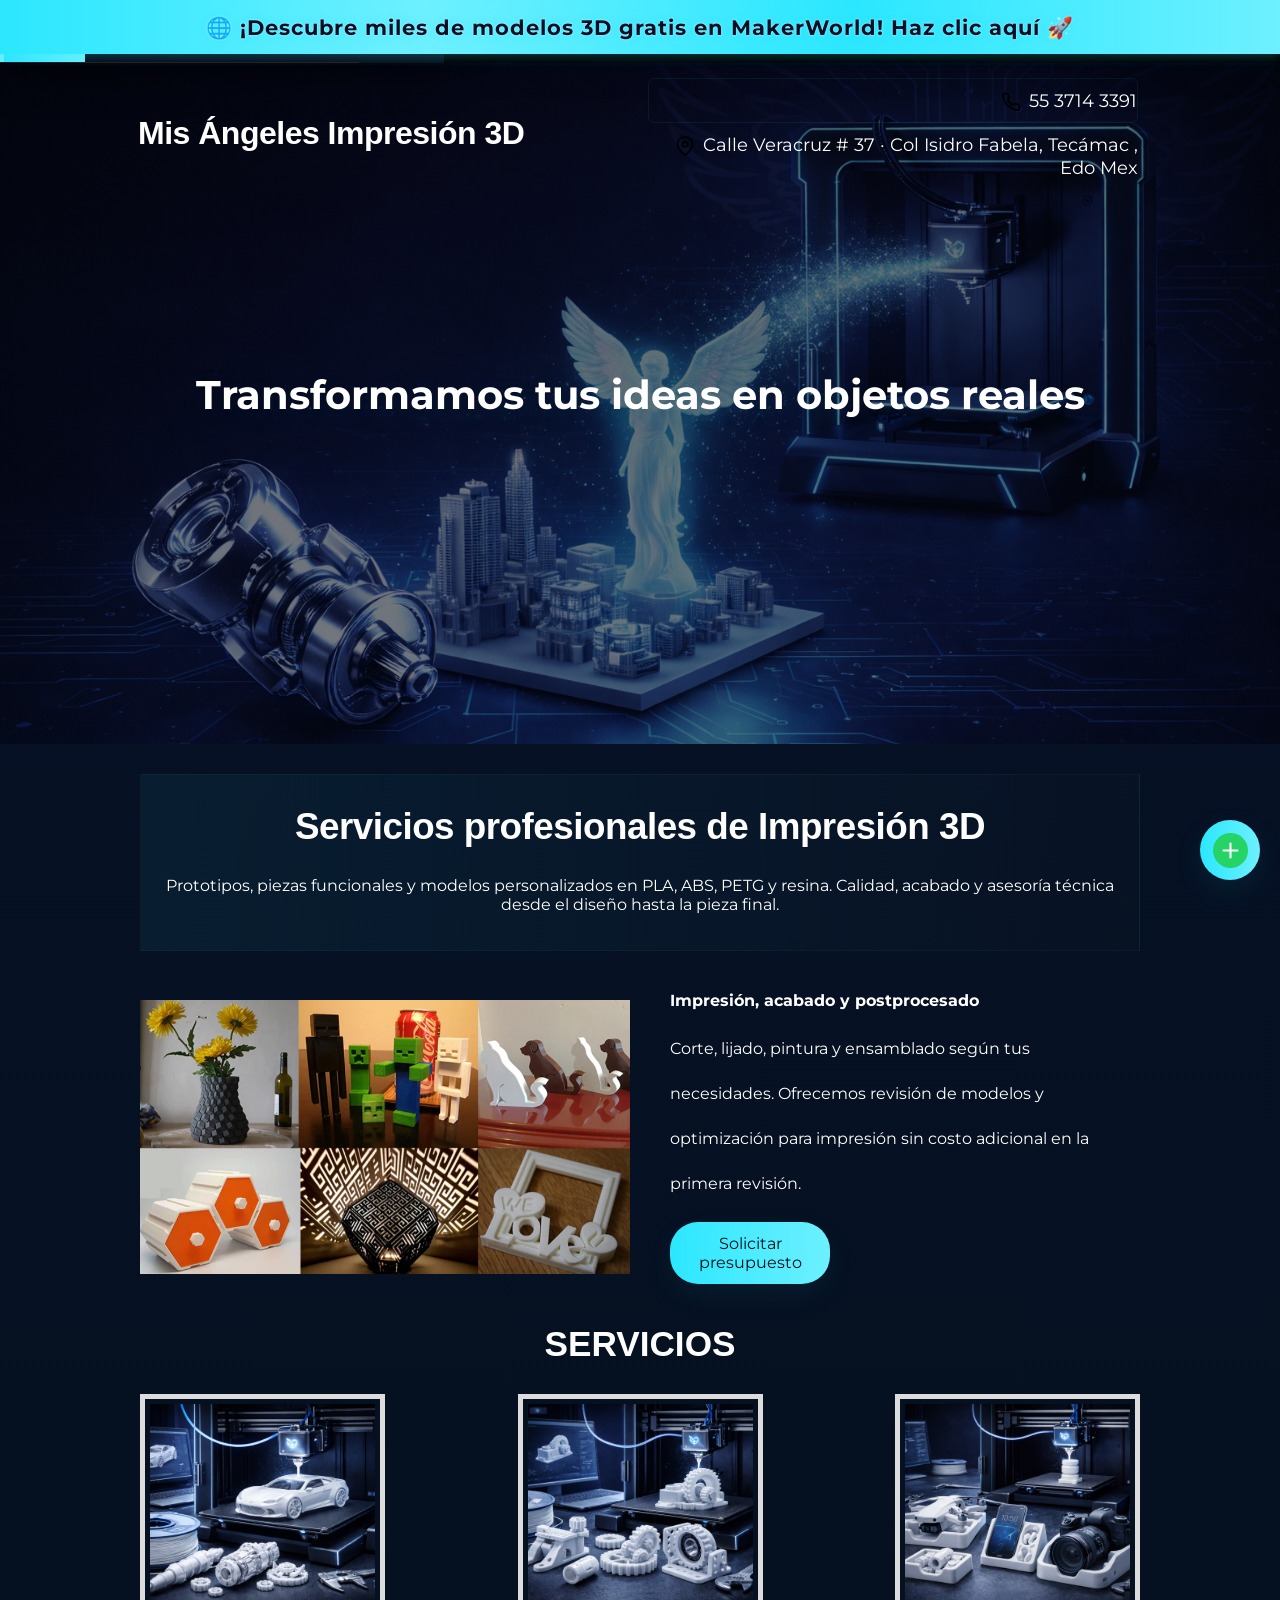
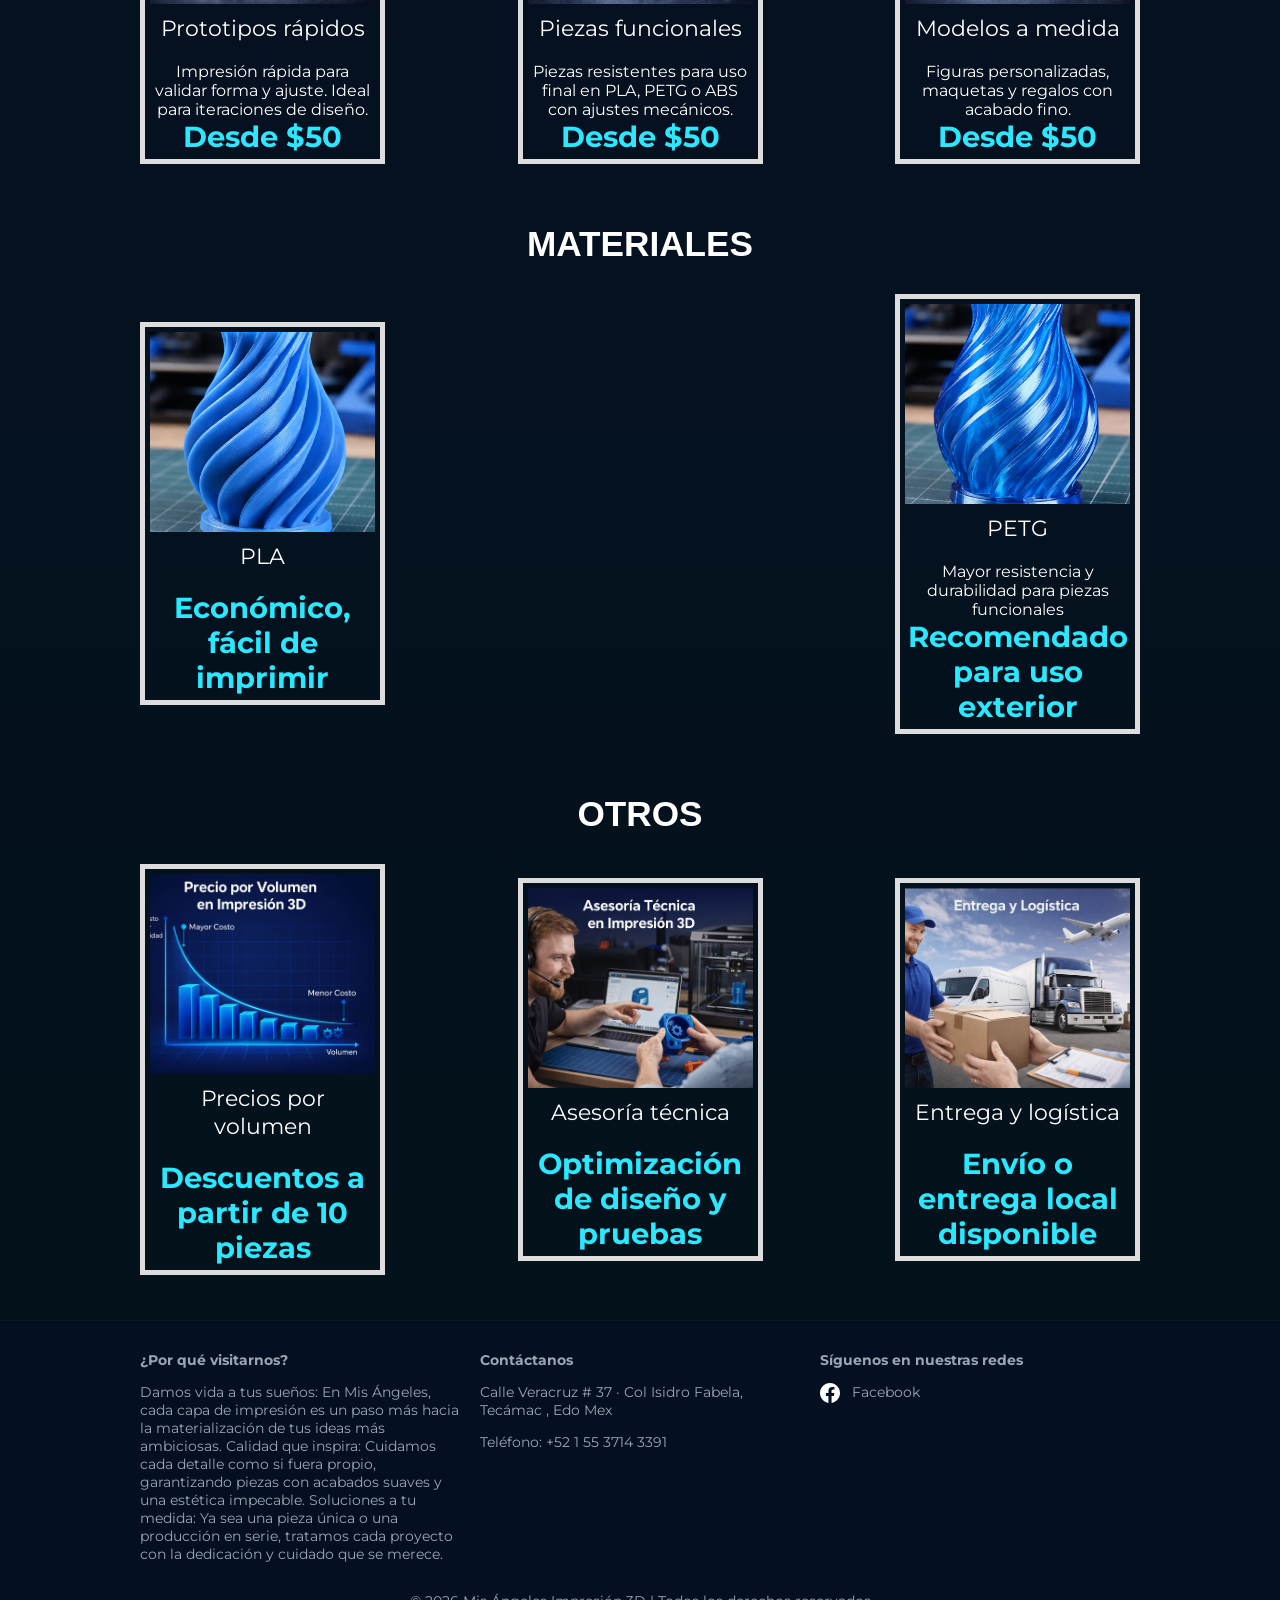
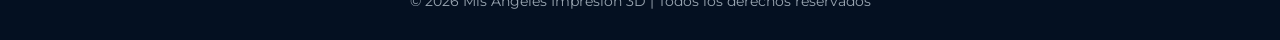
<file: index.html>
<!DOCTYPE html>
<html lang="es">
<head>
    <meta charset="UTF-8">
    <meta http-equiv="X-UA-Compatible" content="IE=edge">
    <meta name="viewport" content="width=device-width, user-scalable=yes, initial-scale=1.0, maximum-scale=3.0, minimum-scale=1.0">
    <title>Impresión 3D | Mis Ángeles Impresión 3D</title>
    <!-- Performance: Preconnect to Google Fonts -->
    <link rel="preconnect" href="https://fonts.googleapis.com">
    <link rel="preconnect" href="https://fonts.gstatic.com" crossorigin>
    <link rel="stylesheet" href="css/estilos.css">
    <link href="https://fonts.googleapis.com/css2?family=Montserrat:wght@400;700&family=Pacifico&display=swap" rel="stylesheet">
</head>
<body>
    <!-- Rotating clickable header -->
    <div class="rotating-header">
        <a href="https://makerworld.com/es" target="_blank" rel="noopener" class="rotating-header__link">
            🌐 ¡Descubre miles de modelos 3D gratis en MakerWorld! Haz clic aquí 🚀
        </a>
    </div>
    <header class="main-header">
        <div class="container container--flex">
            <div class="logo-container column column--50">
                <h1 class="logo">Mis Ángeles Impresión 3D</h1>
            </div>
            <div class="main-header__contactInfo column column--50">
                <p class="main-header__contactInfo__phone">
                    <img src="img/icons/phone.svg" alt="phone" class="icon">55 3714 3391
                </p>
                <p class="main-header__contactInfo__address">
                    <img src="img/icons/location.svg" alt="location" class="icon">Calle Veracruz # 37 · Col Isidro Fabela, Tecámac , Edo Mex
                </p>
            </div>
        </div>
    </header>
    <nav class="main-nav">
        <div class="containter container--flex">
            <span class="icon-menu" id="btnmenu">
                
            </span>
            <ul class="menu" id="menu">
                    <li class="menu__item"><a href="index.html" class="menu__link menu__link--select">Inicio</a></li>
                    <li class="menu__item"><a href="#servicios" class="menu__link menu-nav-link" data-section="servicios">SERVICIOS</a></li>
                    <li class="menu__item"><a href="#materiales" class="menu__link menu-nav-link" data-section="materiales">MATERIALES</a></li>
                    <li class="menu__item"><a href="#precios" class="menu__link menu-nav-link" data-section="precios">Otros</a></li>
                    <!-- <li class="menu__item"><a href="galeria.html" class="menu__link menu-nav-link">GALERÍA</a></li> -->
            </ul>
            <div class="social-icon">
                <a href="" class="social-icon__link"><img src="img/icons/facebook.svg" alt="facebook" class="icon"></a>
                <!-- <a href="" class="social-icon__link"><img src="img/icons/twitter.svg" alt="twitter" class="icon"></a>
                <a href="" class="social-icon__link"><img src="img/icons/envelope.svg" alt="email" class="icon"></a> -->
            </div>
        </div>
    </nav>

    <section class="banner">
        <img src="img/banner.png" alt="Impresión 3D Banner" class="banner__img" loading="lazy" decoding="async" width="1920" height="500">
        <div class="banner__content">Transformamos tus ideas en objetos reales</div>
    </section>

    <main class="main">
        <section class="group group--color">
            <div class="container">
                <h2 class="main__title">Servicios profesionales de Impresión 3D</h2>
                <p class="main__txt">Prototipos, piezas funcionales y modelos personalizados en PLA, ABS, PETG y resina. Calidad, acabado y asesoría técnica desde el diseño hasta la pieza final.</p>
            </div>    
        </section>
        
        <section class="group main__about__description">
            <div class="container container--flex">
                <div class="column column--50">
                    <img src="img/impresiones_3d.png" alt="Impresora 3D" loading="lazy" decoding="async">
                </div>
                <div class="column column--50">
                    <h3 class="column__title">Impresión, acabado y postprocesado</h3>
                    <p class="column__txt">Corte, lijado, pintura y ensamblado según tus necesidades. Ofrecemos revisión de modelos y optimización para impresión sin costo adicional en la primera revisión.</p>
                    <a href="https://wa.me/+5215537143391" class="btn btn--contact">Solicitar presupuesto</a>
                </div>
            </div>
        </section>

        <section class="group today-special" id="servicios">
            <h2 class="group__title">SERVICIOS</h2>
            <div class="container container--flex">
                <div class="column column--50-25">
                    <img src="img/portfolio1.png" alt="Prototipo" class="today-special__img" loading="lazy" decoding="async">
                    <div class="today-special__title">Prototipos rápidos</div>
                    <div class="today-special__description">Impresión rápida para validar forma y ajuste. Ideal para iteraciones de diseño.</div>
                    <div class="today-special__price">Desde $50</div>
                </div>
                <div class="column column--50-25">
                    <img src="img/portfolio2.png" alt="Pieza funcional" class="today-special__img" loading="lazy" decoding="async">
                    <div class="today-special__title">Piezas funcionales</div>
                    <div class="today-special__description">Piezas resistentes para uso final en PLA, PETG o ABS con ajustes mecánicos.</div>
                    <div class="today-special__price">Desde $50</div>
                </div>
                <div class="column column--50-25">
                    <img src="img/portfolio3.png" alt="Modelos a medida" class="today-special__img" loading="lazy" decoding="async">
                    <div class="today-special__title">Modelos a medida</div>
                    <div class="today-special__description">Figuras personalizadas, maquetas y regalos con acabado fino.</div>
                    <div class="today-special__price">Desde $50</div>
                </div>
                <!-- <div class="column column--50-25">
                    <img src="img/portfolio4.jpg" alt="Escaneo y reparación" class="today-special__img">
                    <div class="today-special__title">Escaneo y reparación de mallas</div>
                    <div class="today-special__description">Reparación de STL/OBJ y escaneo 3D para piezas dañadas o incompletas.</div>
                    <div class="today-special__price">Desde $350</div>
                </div> -->
            </div>
        </section>
        <section class="group today-special" id="materiales">
            <h2 class="group__title">MATERIALES</h2>
            <div class="container container--flex">
                <div class="column column--50-25">
                    <img src="img/PLA.png" alt="PLA" class="today-special__img" loading="lazy" decoding="async">
                    <div class="today-special__title">PLA</div>
                    <div class="today-special__price">Económico, fácil de imprimir</div>
                </div>
                <div class="column column--50-25">
                    <img src="img/PETG.png" alt="PETG" class="today-special__img" loading="lazy" decoding="async">
                    <div class="today-special__title">PETG</div>
                    <div class="today-special__description">Mayor resistencia y durabilidad para piezas funcionales</div>
                    <div class="today-special__price">Recomendado para uso exterior</div>
                </div>
                <!-- <div class="column column--50-25">
                    <img src="img/portfolio3.jpg" alt="Resina" class="today-special__img" loading="lazy" decoding="async">
                    <div class="today-special__title">Resina (SLA/DLP)</div>
                    <div class="today-special__price">Acabado fino para miniaturas y joyería</div>
                </div> -->
            </div>
        </section>
        <section class="group today-special" id="precios">
            <h2 class="group__title">OTROS</h2>
            <div class="container container--flex">
                <div class="column column--50-25">
                    <img src="img/precio_volumen.png" alt="Precios por volumen" class="today-special__img" loading="lazy" decoding="async">
                    <div class="today-special__title">Precios por volumen</div>
                    <div class="today-special__price">Descuentos a partir de 10 piezas</div>
                </div>
                <!-- <div class="column column--50-25">
                    <img src="img/portfolio2.jpg" alt="Postprocesado" class="today-special__img" loading="lazy" decoding="async">
                    <div class="today-special__title">Postprocesado</div>
                    <div class="today-special__price">Lijado y pintado disponible por encargo</div>
                </div> -->
                <div class="column column--50-25">
                    <img src="img/asesoria_tecnica.png" alt="Asesoría técnica" class="today-special__img" loading="lazy" decoding="async">
                    <div class="today-special__title">Asesoría técnica</div>
                    <div class="today-special__price">Optimización de diseño y pruebas</div>
                </div>
                <div class="column column--50-25">
                    <img src="img/entrega_logistica.png" alt="Entrega" class="today-special__img">
                    <div class="today-special__title">Entrega y logística</div>
                    <div class="today-special__price">Envío o entrega local disponible</div>
                </div>
            </div>
        </section>
        <!-- <section class="group today-special" id="combos">
            <h2 class="group__title">COMBOS</h2>
            <div class="container container--flex">
                <div class="column column--50-25">
                    <img src="img/portfolio1.jpg" alt="" class="today-special__img" loading="lazy" decoding="async">
                    <div class="today-special__title">COMBO JOCHOS</div>
                    <div class="today-special__description">Orden de dos hot dogs acompañado de papas o Nachos</div>
                    <div class="today-special__price">$60</div>
                </div>
                <div class="column column--50-25">
                    <img src="img/portfolio2.jpg" alt="" class="today-special__img" loading="lazy" decoding="async">
                    <div class="today-special__title">COMBO HAMBURGUESA</div>
                    <div class="today-special__description">Hambuguesa grande con queso acompañado de papas o nachos</div>
                    <div class="today-special__price">$75</div>
                </div>
                <div class="column column--50-25">
                    <img src="img/portfolio3.jpg" alt="" class="today-special__img" loading="lazy" decoding="async">
                    <div class="today-special__title">COMBO DE ARRACHERA</div>
                    <div class="today-special__description">Hamburguesa de arrachera acompañado de papas o nachos</div>
                    <div class="today-special__price">$95</div>
                </div>
                <div class="column column--50-25">
                    <img src="img/portfolio4.jpg" alt="" class="today-special__img">
                    <div class="today-special__title">COMBO HAWAIANA</div>
                    <div class="today-special__description">Hambuguesa grande con queso, piña y jamon acompañado de papas o nachos</div>
                    <div class="today-special__price">$85</div>
                </div>
            </div>
        </section> -->
    </main>

        <footer class="main-footer">
            <div class="container container--flex">
                <div class="column column--33">
                    <h2 class="column__title">¿Por qué visitarnos?</h2>
                    <p class="column__txt">Damos vida a tus sueños: En Mis Ángeles, cada capa de impresión es un paso más hacia la materialización de tus ideas más ambiciosas.
                        Calidad que inspira: Cuidamos cada detalle como si fuera propio, garantizando piezas con acabados suaves y una estética impecable.
                        Soluciones a tu medida: Ya sea una pieza única o una producción en serie, tratamos cada proyecto con la dedicación y cuidado que se merece.</p>
                </div>
                <div class="column column--33">
                    <h2 class="column__title">Contáctanos</h2>
                    <p class="column__txt">Calle Veracruz # 37 · Col Isidro Fabela, Tecámac , Edo Mex</p>
                    <p class="column__txt">Teléfono: +52 1 55 3714 3391</p>
                    <!-- <p class="column__txt">hola@misangeles3d.com</p> -->
                </div>
                <div class="column column--33">
                    <h2 class="column__title">Síguenos en nuestras redes</h2>
                    <p class="column__txt"><a href="" class="social-link"><img src="img/icons/facebook.svg" alt="facebook" class="icon"> Facebook</a></p>
                    <!-- <p class="column__txt"><a href="" class="social-link"><img src="img/icons/twitter.svg" alt="twitter" class="icon"> Síguenos en Twitter</a></p>
                    <p class="column__txt"><a href="" class="social-link"><img src="img/icons/youtube.svg" alt="youtube" class="icon"> Visita nuestro canal</a></p> -->
                </div>
                <p class="copy">© 2026 Mis Ángeles Impresión 3D | Todos los derechos reservados</p>
            </div>
        </footer>

    <!-- WhatsApp Floating Button -->
    <a href="https://wa.me/+5215537143391" target="_blank" rel="noopener noreferrer" class="whatsapp-float" title="Contactanos por WhatsApp">
        <img src="img/icons/whatsapp.svg" alt="WhatsApp" class="whatsapp-icon">
    </a>

    <script src="js/menu.js" defer></script>
    <script src="js/scroll-menu.js" defer></script>
</body>
    <!-- Rotating clickable header -->
    <div class="rotating-header">
        <a href="https://makerworld.com/es" target="_blank" rel="noopener" class="rotating-header__link">
            🌐 ¡Descubre miles de modelos 3D gratis en MakerWorld! Haz clic aquí 🚀
        </a>
    </div>
</html>
</file>
<file: css/estilos.css>
/* Rotating clickable header */
.rotating-header {
    width: 100%;
    background: linear-gradient(90deg, var(--accent), var(--accent-2), var(--accent), var(--accent-2));
    color: #071027;
    text-align: center;
    font-size: 1.3em;
    font-weight: bold;
    letter-spacing: 1px;
    padding: 0.7em 0.5em 0.7em 0.5em;
    position: fixed;
    top: 0;
    left: 0;
    z-index: 9999;
    animation: rotating-header-bg 6s linear infinite;
    box-shadow: 0 2px 12px 0 rgba(43,231,255,0.15);
    cursor: pointer;
}
.rotating-header__link {
    color: inherit;
    text-decoration: none;
    display: inline-block;
    animation: rotating-header-text 2.5s linear infinite;
    transition: text-shadow 0.2s;
    text-shadow: 0 0 8px #2be7ff99, 0 0 2px #fff;
}
.rotating-header__link:hover {
    text-shadow: 0 0 16px #fff, 0 0 8px #2be7ff;
    filter: brightness(1.2);
}
@keyframes rotating-header-bg {
    0% { background-position: 0% 50%; }
    100% { background-position: 100% 50%; }
}
@keyframes rotating-header-text {
    0% { transform: rotate(-3deg); }
    20% { transform: rotate(3deg); }
    40% { transform: rotate(-2deg); }
    60% { transform: rotate(2deg); }
    80% { transform: rotate(-1deg); }
    100% { transform: rotate(-3deg); }
}
body {
    padding-top: 80px !important;
}
*{
    box-sizing: border-box;
}

:root{
    --bg-dark: #071027; /* deep navy */
    --panel: rgba(6,12,22,0.85);
    --accent: #2be7ff; /* neon cyan */
    --accent-2: #6df0ff;
    --muted: #9aa6b2;
    --white: #ffffff;
}

body{
    font-family: 'Montserrat', sans-serif;
    margin: 0;
    padding-top: 80px;
}

body{
    background: linear-gradient(180deg,var(--bg-dark), #03121a);
    color: var(--white);
}

/* Icon styling */
/* Icon styling: explicit, high-specificity rules so deployment/resets won't enlarge icons */
img.icon {
    display: inline-block !important;
    width: 20px !important;
    height: 20px !important;
    max-width: 20px !important;
    max-height: 20px !important;
    margin-right: 8px !important;
    vertical-align: middle !important;
}

/* Social circular links: keep link container fixed and ensure the inner image fits */
.social-icon__link {
    display: inline-flex !important;
    justify-content: center !important;
    align-items: center !important;
    width: 35px !important;
    height: 35px !important;
    padding: 0 !important;
}

.social-icon img.icon {
    width: 18px !important;
    height: 18px !important;
    max-width: 18px !important;
    max-height: 18px !important;
    margin: 0 !important;
    vertical-align: middle !important;
}

/*-------------Estilos base-------------*/
img {
    display: block;
    width: 100%;
    max-width: 100%;
    loading: lazy;
}

/* Performance: will-change only for animated elements */
.whatsapp-float {
    will-change: transform;
}

.social-icon__link {
    will-change: transform;
}

h1, h2, h3, h4, h5, h6 {
    margin: 0;
}

.container {
    width: 100%;
    margin: auto;
}

.container--flex {
    display: flex;
    flex-wrap: wrap;
    justify-content: space-between;
    align-items: center;
}

.column {
    width: 100%;
}

/*-------------Estilos header-------------*/

.main-header {
    width: 100%;
    margin: -2px;
    padding: 0px;
}
.logo {
    /* Usamos una fuente sans-serif moderna */
    font-family: 'Inter', 'Segoe UI', Roboto, Helvetica, Arial, sans-serif;
    font-size: 3em;
    color: var(--white);
    padding: 10px;
    
    /* Ajustes para el estilo de la imagen */
    font-weight: 700;           /* Más gruesa para que destaque */
    text-transform: none;      /* Mantén mayúsculas/minúsculas naturales */
    letter-spacing: -0.5px;    /* Un poco más juntas para un look moderno */
    line-height: 1.2;
}

/* Efecto opcional para que "Mis Angeles" resalte más */
.logo span {
    font-weight: 300;          /* Hace que una parte sea más delgada */
    opacity: 0.9;
}
.main-header__contactInfo__phone {
    background: linear-gradient(90deg, rgba(43,231,255,0.08), rgba(13,24,36,0.06));
    color: var(--white);
    margin: 0 auto;
    padding: 10px;
    border-radius: 6px;
    border: 1px solid rgba(43,231,255,0.08);
}
.main-header__contactInfo__address {
    padding: 10px;
    margin: 0;
}

.main-header__contactInfo img.icon {
    width: 18px;
    height: 18px;
    vertical-align: middle;
}
/*-------------Estilos del Menú-------------*/
.main-nav {
    width: 100%;
    position: fixed;
    top: 0;
    left: 0;
    z-index: 2000;
    padding: 10px;
    background: var(--panel);
    box-shadow: 0 6px 20px rgba(2,8,20,0.6);
}
.icon-menu {
    display: block;
    color: var(--white);
    border: 2px solid rgba(43,231,255,0.16);
    border-radius: 6px;
    width: 40px;
    height: 40px;
    line-height: 40px;
    text-align: center;
    cursor: pointer;
    font-size: 1.5em;
    background: linear-gradient(180deg, rgba(3,8,20,0.2), rgba(43,231,255,0.02));
    transition: all 0.3s ease;
}

.icon-menu:hover {
    background: linear-gradient(90deg, var(--accent), var(--accent-2));
    border-color: var(--accent);
    transform: scale(1.05);
}

.social-icon {
    display: flex;
    justify-content: space-between;
    gap: 10px;
}

.social-icon__link {
    text-decoration: none;
    display: inline-flex !important;
    justify-content: center !important;
    align-items: center !important;
    width: 35px !important;
    height: 35px !important;
    background: rgba(255,255,255,0.03) !important;
    border-radius: 50% !important;
    color: var(--white) !important;
    font-size: 1.3em !important;
    transition: all 0.3s ease !important;
    box-shadow: 0 2px 8px rgba(0,0,0,0.2) !important;
    border: 1px solid rgba(109,240,255,0.06) !important;
}

.social-icon__link:hover {
    background: linear-gradient(90deg, var(--accent), var(--accent-2)) !important;
    color: #02121a !important;
    transform: translateY(-2px);
    box-shadow: 0 6px 18px rgba(43,231,255,0.12) !important;
}

.social-icon i {
    display: inline-block;
    width: auto;
    height: auto;
}
.menu {
    position: fixed;
    top: 60px;
    left: 0;
    width: 100%;
    background: linear-gradient(135deg, rgba(4,8,20,0.96) 0%, rgba(10,16,30,0.96) 100%);
    padding: 0;
    margin: 0;
    list-style: none;
    text-align: center;
    height: 0px;
    overflow: hidden;
    transition: height .3s ease-out;
    box-shadow: 0 8px 40px rgba(0,0,0,0.5);
    border-top: 3px solid rgba(43,231,255,0.12);
}
.menu__item {
    border-bottom: 1px solid rgba(222, 66, 58, 0.2);
}

.menu__item:last-child {
    border-bottom: none;
}

.menu__link {
    display: block;
    padding: 16px 15px;
    color: white;
    text-decoration: none;
    font-weight: 500;
    transition: all 0.3s ease;
    position: relative;
}

.menu__link::before {
    content: '';
    position: absolute;
    left: 0;
    top: 0;
    height: 100%;
    width: 4px;
    background: linear-gradient(180deg,var(--accent), var(--accent-2));
    transform: scaleY(0);
    transition: transform 0.3s ease;
}

.menu__link:hover {
    background: rgba(43,231,255,0.04);
    padding-left: 20px;
}

.menu__link:hover::before {
    transform: scaleY(1);
}

.menu__link--select {
    background: linear-gradient(90deg,var(--accent),var(--accent-2));
    font-weight: 700;
    color: #02121a;
}

.menu__link--select::before {
    transform: scaleY(1);
}

.mostrar {
    height: 280px;
}
/*-------------Estilos del Banner-------------*/

.banner {
    margin-top: -55px;
    position: relative;
}
.banner:before {
    content: '';
    position: absolute;
    width: 100%;
    height: 100%;
    background: linear-gradient(180deg, rgba(3,6,12,0.6), rgba(4,10,24,0.55));
    z-index: 1000;
    top: 0;
}
.banner__img {
    width: 100%;
    height: 500px;
    object-fit: cover;
}
.banner__content {
    width: 90%;
    color: var(--white);
    text-align: center;
    position: absolute;
    z-index: 1500;
    top: 50%;
    left:50%;
    transform: translateX(-50%) translateY(-50%);
    font-size: 1.5em;
    font-weight: bold;
    text-shadow: 0 6px 30px rgba(43,231,255,0.08);
}
/*-------------Estilos principales-------------*/

.group--color .container {
    background: linear-gradient(90deg, rgba(43,231,255,0.06), rgba(13,24,36,0.2));
    color: var(--white);
    padding: 10px;
    text-align: center;
    border: 1px solid rgba(109,240,255,0.04);
}

.main__title {
    font-family: 'Inter', 'Segoe UI', Roboto, Helvetica, Arial, sans-serif;
    font-size: 1.8em;
    color: var(--white);
    padding: 10px;
    
    /* Ajustes para el estilo de la imagen */
    font-weight: 700;           /* Más gruesa para que destaque */
    text-transform: none;      /* Mantén mayúsculas/minúsculas naturales */
    letter-spacing: -0.5px;    /* Un poco más juntas para un look moderno */
    line-height: 1.2;
}

.main__about__description .column:nth-child(2) {
    padding: 10px;
}
.btn {
    display: inline-block;
    text-align: center;
    text-decoration: none;
    width: 160px;
    background: linear-gradient(90deg,var(--accent),var(--accent-2));
    color: #02121a;
    padding: 12px 18px;
    margin: 10px auto;
    border-radius: 28px;
    box-shadow: 0 10px 30px rgba(43,231,255,0.06);
}
.group__title{
    font-family: 'Inter', 'Segoe UI', Roboto, Helvetica, Arial, sans-serif;
    text-align: center;
    font-weight: 700;
    font-size: 1.8em;
    margin: 30px;
}
.today-special .column {
    margin-bottom: 30px;
    text-align: center;
}
.today-special__img {
    margin: auto;
    max-width: 350px;
}
.today-special__title {
    font-size: 1.3em;
    padding-top: 10px;
    padding-bottom: 20px;
}
.today-special__price {
    font-size: 1.5em;
    color: var(--accent);
    font-weight: bold;
}
/*-------------Estilos del footer-------------*/
.main-footer {
    background: #041021;
    color: var(--muted);
    padding: 10px;
    padding-top: 20px;
    padding-bottom: 20px;
    font-size: .9em;
    border-top: 1px solid rgba(109,240,255,0.03);
}
.copy {
    text-align: center;
    margin: auto;
    margin-top: 15px;
}

.main-footer [class*="icon-"] {
    color: white;
    text-decoration: none;
}

.main-footer [class*="icon-"]:before {
    position: relative;
    top: 3px;
    right: 5px;
}

.main-footer i {
    color: white;
    position: relative;
    top: 3px;
    right: 5px;
}

.main-footer img.icon {
    width: 16px;
    height: 16px;
    margin-right: 5px;
    vertical-align: middle;
    filter: brightness(0) invert(1);
}

.column__txt i {
    margin-right: 8px;
    color: inherit;
    width: auto;
    height: auto;
    background: none;
    border-radius: 0;
    display: inline;
    font-size: 1em;
}

.social-link {
    color: var(--muted);
    text-decoration: none;
    transition: color 0.3s ease;
}

.social-link:hover {
    color: var(--accent);
}

.social-link i {
    margin-right: 8px;
}

/*-------------Estilos responsive-------------*/

@media screen and (min-width:480px) {
    .logo{
        color:white;
    }
    .main-header__contactInfo {
        text-align: right;
    }
    .main-header__contactInfo__phone {
        background: none;
    }
    .main-header__contactInfo__address {
        color: white;
    }
    .main-nav{
        background: rgba(0,0,0,.85);
    }
    .banner {
        margin-top: -145px;
        z-index: -1000;
    }
    .banner__img {
        height: 600px;
    }
    .banner__content {
        font-size: 2em;
    }
    .main {
        padding-bottom: 15px;
    }  
    .main__about__description .column:nth-child(2) {
        padding-left: 20px;
        font-size: .9em;
    }
    .main__about__description .btn {
        margin: 0;
    }
    .today-special .column {
        border: 5px solid #ddd;
        padding: 5px;
    }
    .today-special__img {
        height: 200px;
        object-fit: cover;
    }
    .main-footer .container--flex{
        align-items: flex-start;
    }

    .column--50 {
        width: 49%;
    }
    .column--50-25 {
        width: 49%;
    }
    .column--33 {
        width: 32%;
    }  
}

@media screen and (min-width:768px) {
    .main__title {
        font-size: 2.2em;
    }
    .main__about__description {
        margin-top: 30px;
    }
    .main__about__description .column--50:nth-child(2) {
        font-size: 1em;
    }
    .main__about__description .column--50:nth-child(2) .column__txt {
        line-height: 30px;
    }
    .column--50-25 {
        width: 24.5%;
    }
    .column__title {
        font-size: 1em;
    }
    .group__title {
        font-size: 2.2em;
    }
}

@media screen and (min-width:1024px) {
    .container {
        width: 1000px;
    }
    .logo {
        font-size: 2em;
        padding: 0;
    }
    .main-header__contactInfo__phone, .main-header__contactInfo__address {
        padding-right: 0;
        font-size: 1.15em;
    }
    .main-nav {
        padding: 0;
    }
    .banner__img {
        height: 700px;
    }
    .banner__content {
        font-size: 2.5em;
    }
    .icon-menu {
        display: none;
    }
    .menu {
        position: static;
        display: flex;
        height: auto;
        width: auto;
    }
    .menu__link {
        padding: 20px;
    }
    .group--color .container {
        margin-top: 30px;
        margin-bottom: 30px;
        padding: 20px;
    }
    .main__title {
        font-size: 2.3em;
    }
    .main__about__description .column--50:nth-child(2) .column__txt {
        line-height: 45px;
    }
    .today-special__title {
        font-size: 1.4em;
    }
    .today-special__price {
        font-size: 1.8em;
    }
    .main-footer {
        padding-top: 30px;
        padding-bottom: 30px;
    }
}

@media screen and (min-width:1600px) {
    .container {
        width: 1400px;
    }
    .banner__img {
        height: 800px;
    }
    .main__about__description .column:nth-child(1) img {
        width: 100%;
        height: 350px;
        object-fit: cover;
    }
    .today-special__img {
        height: 300px;
    }
}

/*-------------WhatsApp Floating Button-------------*/
.whatsapp-float {
    position: fixed;
    bottom: 20px;
    right: 20px;
    width: 60px;
    height: 60px;
    background: linear-gradient(90deg,var(--accent),var(--accent-2));
    border-radius: 50%;
    display: flex;
    justify-content: center;
    align-items: center;
    box-shadow: 0 10px 30px rgba(43,231,255,0.08);
    z-index: 999;
    text-decoration: none;
    transition: all 0.3s ease;
}

.whatsapp-float:hover {
    filter: brightness(1.02);
    box-shadow: 0 12px 36px rgba(43,231,255,0.12);
    transform: scale(1.06);
}

.whatsapp-float:active {
    transform: scale(0.95);
}

.whatsapp-float img {
    width: 35px !important;
    height: 35px !important;
    max-width: 35px !important;
    max-height: 35px !important;
    margin: 0 !important;
}

/* Responsive: hide on small mobile, show on medium+ screens */
@media (max-width: 480px) {
    .whatsapp-float {
        width: 50px;
        height: 50px;
        bottom: 15px;
        right: 15px;
    }
    
    .whatsapp-float img {
        width: 28px !important;
        height: 28px !important;
        max-width: 28px !important;
        max-height: 28px !important;
    }
}

/*-------------Image Optimization for Mobile-------------*/
/* Preload priority hints for critical images */
.banner__img {
    content-visibility: auto;
}

/* Reduce quality on slow connections */
@media (prefers-reduced-data: reduce) {
    img {
        opacity: 0.9;
        filter: blur(0.5px);
    }
}

/* Limit image sizes on mobile to reduce rendering overhead */
@media (max-width: 768px) {
    .gallery__img,
    .our-team__img,
    .today-special__img {
        max-width: 100%;
        height: auto;
    }
}

@media (max-width: 320px) {
    .whatsapp-float {
        display: none;
    }
}
</file>
